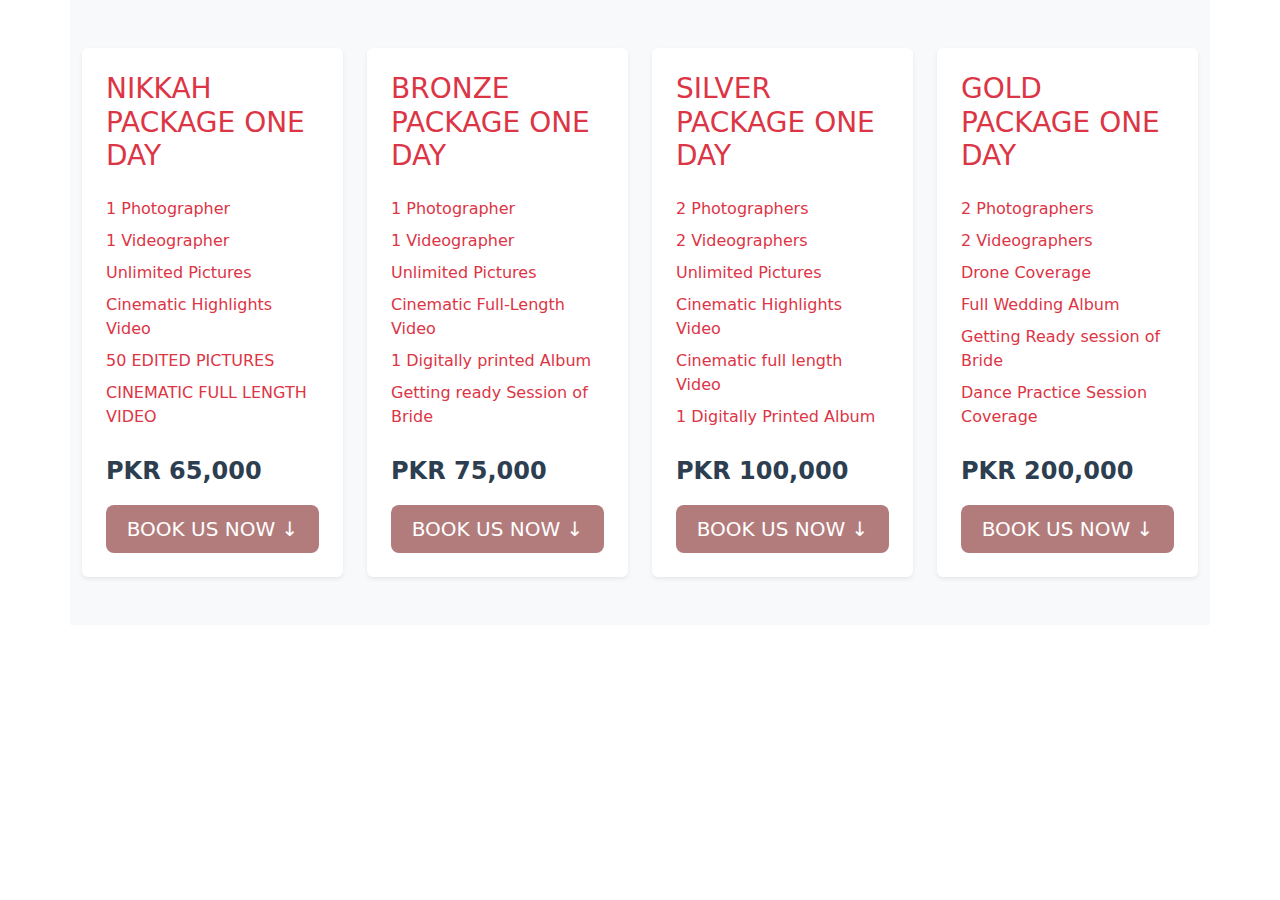
<file: c.html>
<!DOCTYPE html>
<html lang="en">
<head>
    <meta charset="UTF-8">
    <meta name="viewport" content="width=device-width, initial-scale=1.0">
    <title>Pricing Packages</title>
    <!-- Bootstrap CSS -->
    <link href="https://cdn.jsdelivr.net/npm/bootstrap@5.3.0/dist/css/bootstrap.min.css" rel="stylesheet">
    <style>
        .card {
            transition: transform 0.3s, box-shadow 0.3s;
            border: none;
        }
        .card:hover {
            transform: translateY(-5px);
            box-shadow: 0 10px 20px rgba(0,0,0,0.1);
        }
        .price {
            color: #2c3e50;
            font-weight: 700;
        }
        .btn-custom {
            background-color: #b37c7c;
            color: white;
            transition: all 0.3s;
        }
        .btn-custom:hover {
            background-color: white;
            color: #b37c7c;
            border: 1px solid  #b37c7c;
        }
        

    </style>
</head>
<body class="">

<div class="container bg-light py-5">
    <div class="row g-4">
        <!-- Nikkah Package -->
        <div class="col-12 col-md-6 col-lg-3">
            <div class="card h-100 shadow-sm">
                <div class="card-body p-4">
                    <h3 class="card-title text-danger mb-4">NIKKAH PACKAGE ONE DAY</h3>
                    <div class="mb-4">
                        <p class="text-danger mb-2">1 Photographer</p>
                        <p class="text-danger mb-2">1 Videographer</p>
                        <p class="text-danger mb-2">Unlimited Pictures</p>
                        <p class="text-danger mb-2">Cinematic Highlights Video</p>
                        <p class="text-danger mb-2">50 EDITED PICTURES</p>
                        <p class="text-danger mb-0">CINEMATIC FULL LENGTH VIDEO</p>
                    </div>
                    <p class="price fs-4 fw-bold my-3">PKR 65,000</p>
                    <a href="#" class="btn btn-custom btn-lg w-100">BOOK US NOW ↓</a>
                </div>
            </div>
        </div>

        <!-- Bronze Package -->
        <div class="col-12 col-md-6 col-lg-3">
            <div class="card h-100 shadow-sm">
                <div class="card-body p-4">
                    <h3 class="card-title text-danger mb-4">BRONZE PACKAGE ONE DAY</h3>
                    <div class="mb-4">
                        <p class="text-danger mb-2">1 Photographer</p>
                        <p class="text-danger mb-2">1 Videographer</p>
                        <p class="text-danger mb-2">Unlimited Pictures</p>
                        <p class="text-danger mb-2">Cinematic Full-Length Video</p>
                        <p class="text-danger mb-2">1 Digitally printed Album</p>
                        <p class="text-danger mb-0">Getting ready Session of Bride</p>
                    </div>
                    <p class="price fs-4 fw-bold my-3">PKR 75,000</p>
                    <a href="#" class="btn btn-custom btn-lg w-100">BOOK US NOW ↓</a>
                </div>
            </div>
        </div>

        <!-- Silver Package -->
        <div class="col-12 col-md-6 col-lg-3">
            <div class="card h-100 shadow-sm">
                <div class="card-body p-4">
                    <h3 class="card-title text-danger mb-4">SILVER PACKAGE ONE DAY</h3>
                    <div class="mb-4">
                        <p class="text-danger mb-2">2 Photographers</p>
                        <p class="text-danger mb-2">2 Videographers</p>
                        <p class="text-danger mb-2">Unlimited Pictures</p>
                        <p class="text-danger mb-2">Cinematic Highlights Video</p>
                        <p class="text-danger mb-2">Cinematic full length Video</p>
                        <p class="text-danger mb-0">1 Digitally Printed Album</p>
                    </div>
                    <p class="price fs-4 fw-bold my-3">PKR 100,000</p>
                    <a href="#" class="btn btn-custom btn-lg w-100">BOOK US NOW ↓</a>
                </div>
            </div>
        </div>

        <!-- Gold Package -->
        <div class="col-12 col-md-6 col-lg-3">
            <div class="card h-100 shadow-sm">
                <div class="card-body p-4">
                    <h3 class="card-title text-danger mb-4">GOLD PACKAGE ONE DAY</h3>
                    <div class="mb-4">
                        <p class="text-danger mb-2">2 Photographers</p>
                        <p class="text-danger mb-2">2 Videographers</p>
                        <p class="text-danger mb-2">Drone Coverage</p>
                        <p class="text-danger mb-2">Full Wedding Album</p>
                        <p class="text-danger mb-2">Getting Ready session of Bride</p>
                        <p class="text-danger mb-0">Dance Practice Session Coverage</p>
                    </div>
                    <p class="price fs-4 fw-bold my-3">PKR 200,000</p>
                    <a href="#" class="btn btn-custom btn-lg w-100">BOOK US NOW ↓</a>
                </div>
            </div>
        </div>
    </div>
</div>

<!-- Bootstrap JS -->
<script src="https://cdn.jsdelivr.net/npm/bootstrap@5.3.0/dist/js/bootstrap.bundle.min.js"></script>
</body>
</html>
</file>
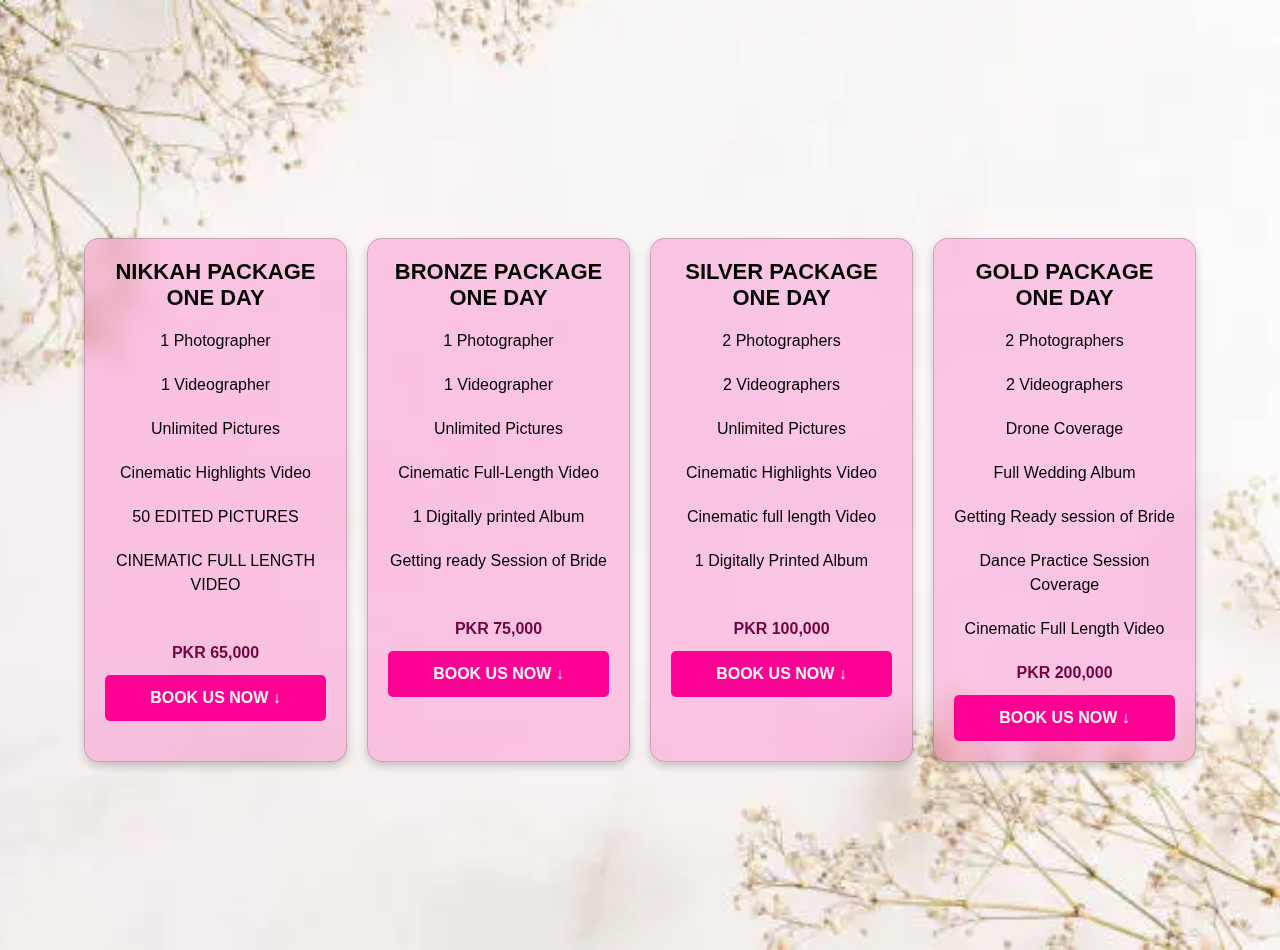
<file: photography.html>
<!doctype html>
<html lang="en">
  <head>
    <meta charset="utf-8">
    <meta name="viewport" content="width=device-width, initial-scale=1">
    <title>Bootstrap demo</title>
    <link href="https://cdn.jsdelivr.net/npm/bootstrap@5.3.3/dist/css/bootstrap.min.css" rel="stylesheet" integrity="sha384-QWTKZyjpPEjISv5WaRU9OFeRpok6YctnYmDr5pNlyT2bRjXh0JMhjY6hW+ALEwIH" crossorigin="anonymous">
<link rel="stylesheet" href="../CSS/photography.css"> 
</head>
  <body>
    
    <script src="https://cdn.jsdelivr.net/npm/bootstrap@5.3.3/dist/js/bootstrap.bundle.min.js" integrity="sha384-YvpcrYf0tY3lHB60NNkmXc5s9fDVZLESaAA55NDzOxhy9GkcIdslK1eN7N6jIeHz" crossorigin="anonymous"></script>
  

    <div class="card-container">
        <div class="card">
            <h2>NIKKAH PACKAGE ONE DAY</h2>
            <p>1 Photographer</p>
            <p>1 Videographer</p>
            <p>Unlimited Pictures</p>
            <p>Cinematic Highlights Video</p>
           <p>50 EDITED PICTURES</p>
           <p>CINEMATIC FULL LENGTH VIDEO</p>
           <br>
            <p class="price">PKR 65,000</p>
            <a href="#" class="btn">BOOK US NOW ↓</a>
        </div>

        <div class="card">
            <h2>BRONZE PACKAGE ONE DAY</h2>
            <p>1 Photographer</p>
            <p>1 Videographer</p>
            <p>Unlimited Pictures</p>
            <p>Cinematic Full-Length Video</p>
            <p>1 Digitally printed Album</p>
            <p>Getting ready Session of Bride</p>
            <br>
            <p class="price">PKR 75,000</p>
            <a href="#" class="btn">BOOK US NOW ↓</a>
        </div>

        <div class="card">
            <h2>SILVER PACKAGE ONE DAY</h2>
            <p>2 Photographers</p>
            <p>2 Videographers</p>
            <p>Unlimited Pictures</p>
            <p>Cinematic Highlights Video</p>
            <p>Cinematic full length Video</p>
            <p>1 Digitally Printed Album</p>
            <br>
            <p class="price">PKR 100,000</p>
            <a href="#" class="btn">BOOK US NOW ↓</a>
        </div>

        <div class="card">
            <h2>GOLD PACKAGE ONE DAY</h2>
            <p>2 Photographers</p>
            <p>2 Videographers</p>
            <p>Drone Coverage</p>
            <p>Full Wedding Album</p>
            <p>Getting Ready session of Bride</p>
            <p>Dance Practice Session Coverage</p>
            <p>Cinematic Full Length Video</p>
            <p class="price">PKR 200,000</p>
            <a href="#" class="btn">BOOK US NOW ↓</a>
        </div>
    </div>



    

</body>
</html>
</file>
<file: CSS/photography.css>
/* Background */
    body {
        font-family: Arial, sans-serif;
        background: url('../images/bg4.webp') no-repeat center center/cover;
        display: flex;
        justify-content: center;
        align-items: center;
        min-height: 100vh;
        margin-top: 50px;
    }

    /* Container */
    .card-container {
        display: grid;
        grid-template-columns: repeat(auto-fit, minmax(200px, 1fr));
        gap: 20px;
        width: 90%;
        max-width: 1500px;
        padding: 20px;
    }

    /* Card */
    .card {
        background: rgba(255, 0, 157, 0.2);
        backdrop-filter: blur(10px);
        border-radius: 15px;
        padding: 20px;
        text-align: center;
        color: black;
        box-shadow: 0 4px 8px rgba(0, 0, 0, 0.2);
        transition: transform 0.3s ease-in-out;
    }

    .card:hover {
        transform: translateY(-5px);
    }

    .card h2 {
        font-size: 22px;
        font-weight: bold;
    }

    .card p {
        font-size: 16px;
        margin: 10px 0;
    }

    .price {
        font-size: 26px;
        font-weight: bold;
        color: #700241;
    }

    /* Button */
    .btn {
        display: inline-block;
        background: #ff0095;
        color: rgb(255, 248, 248);
        padding: 10px 15px;
        border-radius: 5px;
        text-decoration: none;
        font-weight: bold;
        transition: 0.3s;
    }

    .btn:hover {
        background: #f60e91;
    }

    /* Responsive */
    @media (max-width: 768px) {
        .card-container {
            grid-template-columns: 1fr;
        }
    }
</file>
